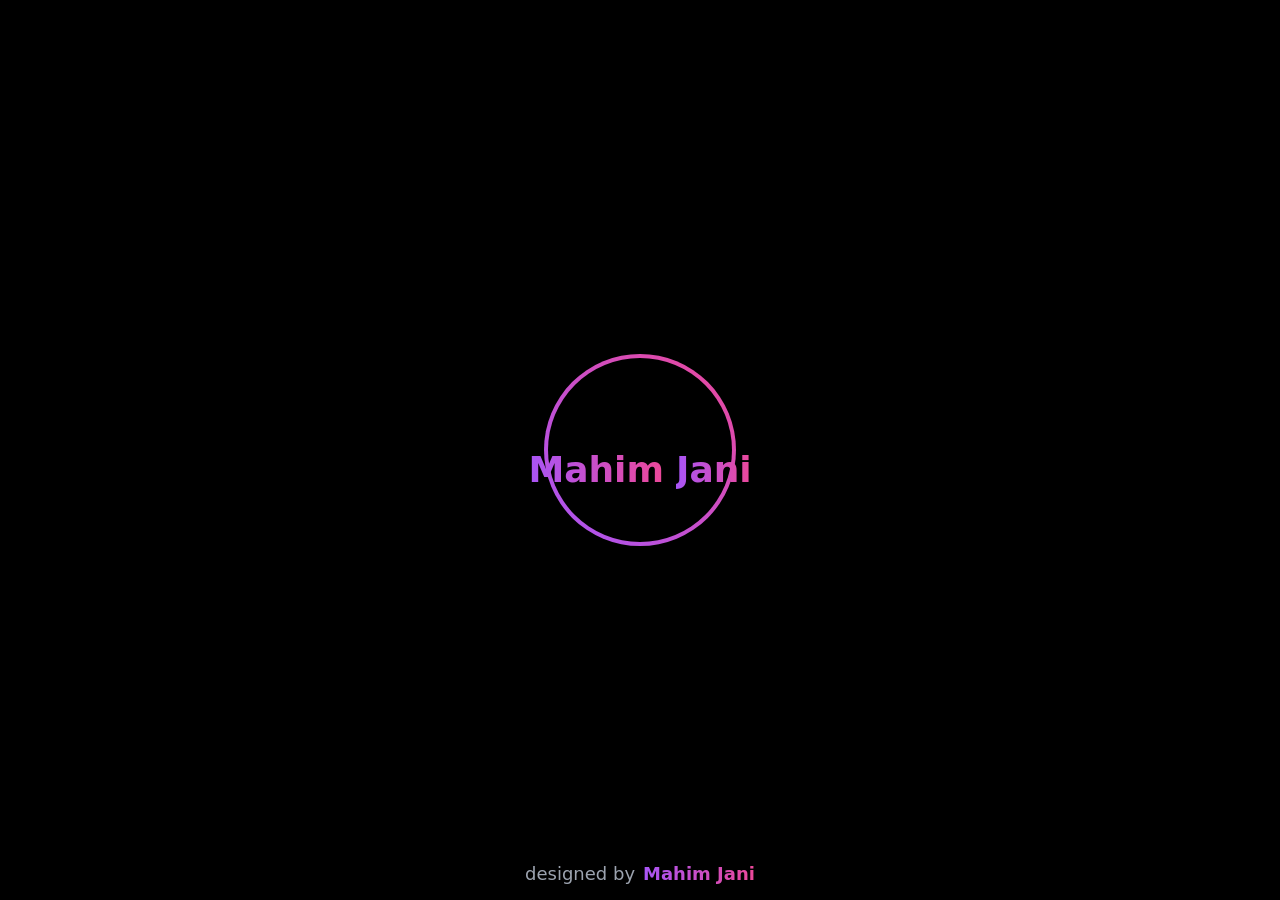
<file: index.html>
<!doctype html>
<html lang="en">
  <head>
    <meta charset="UTF-8" />
    <link rel="icon" type="image/svg+xml" href="/vite.svg" />
    <meta name="viewport" content="width=device-width, initial-scale=1.0" />
    <title>MahimJani Portfolio</title>
    <script type="module" crossorigin src="/assets/index-DS9n6cCe.js"></script>
    <link rel="stylesheet" crossorigin href="/assets/index-CN5ja8l8.css">
  </head>
  <body>
    <div id="root"></div>
  </body>
</html>
</file>
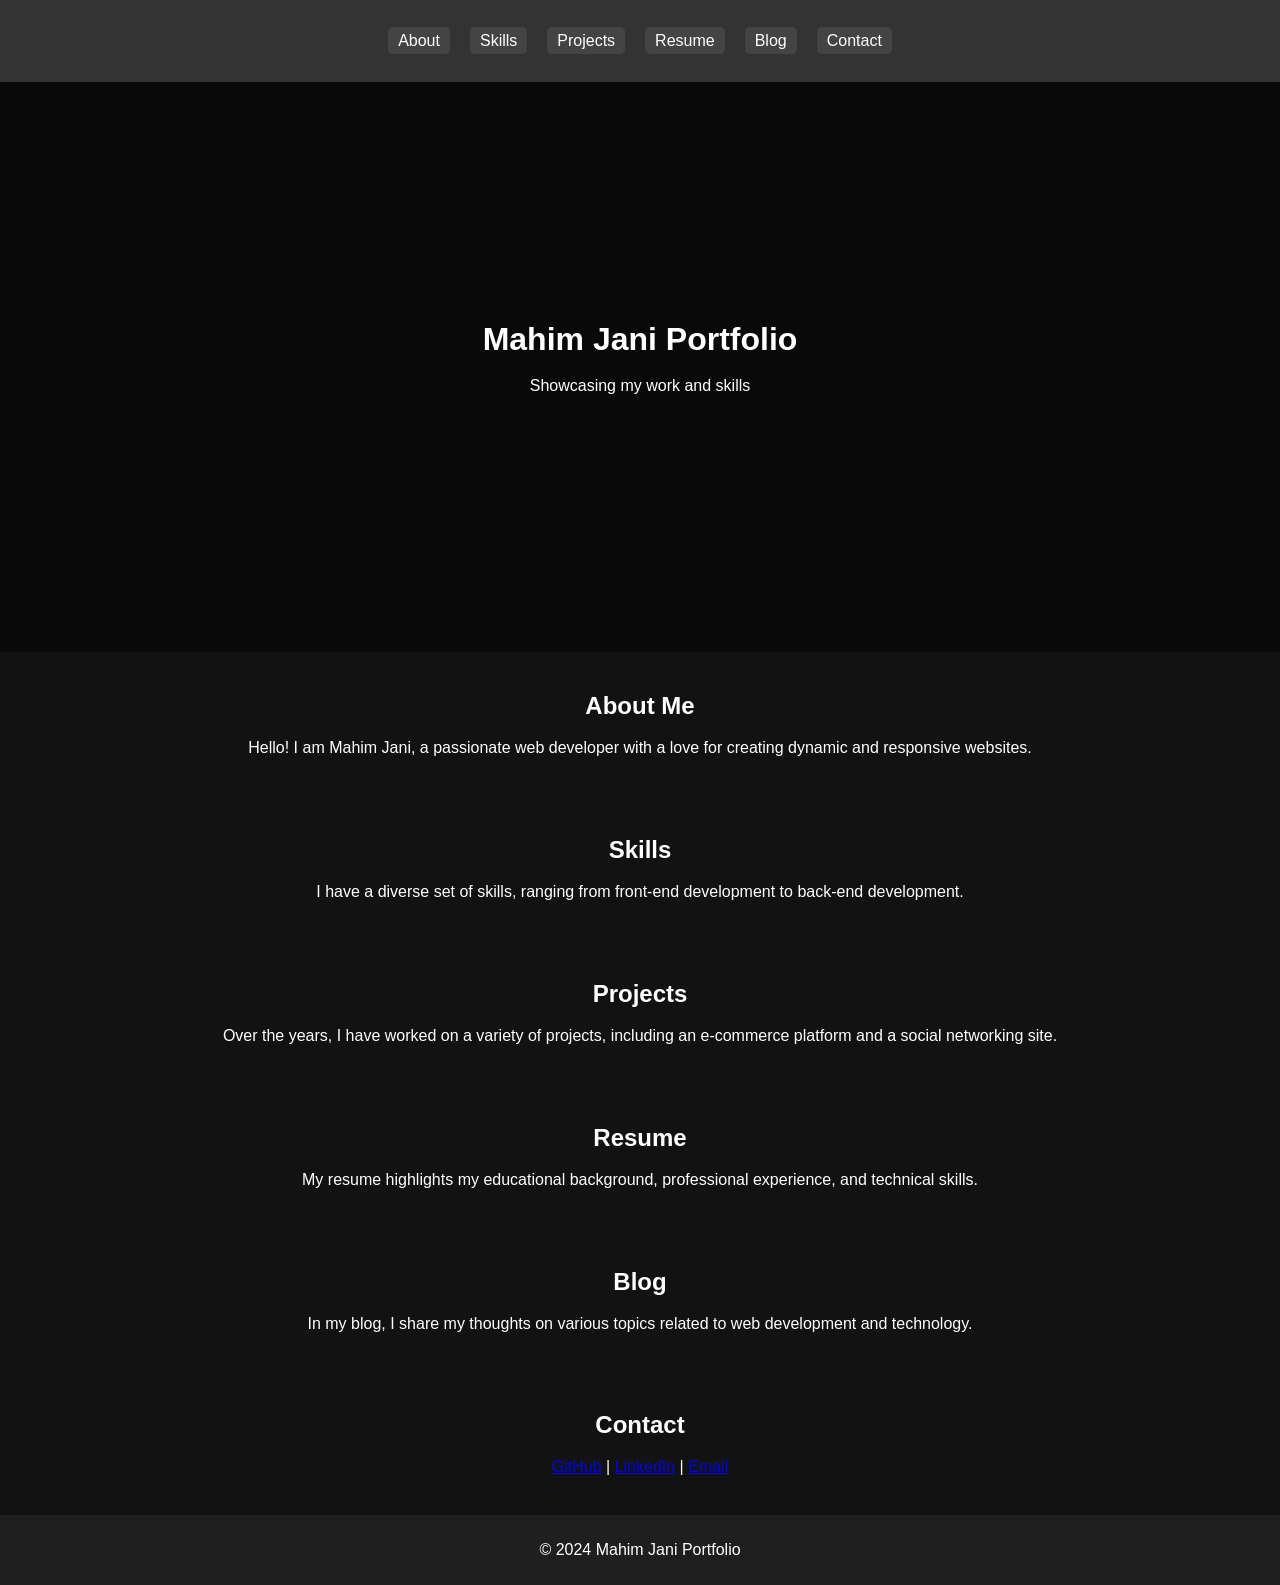
<file: mobile.html>
<!DOCTYPE html>
<html lang="en">
<head>
    <meta charset="UTF-8">
    <meta name="viewport" content="width=device-width, initial-scale=1.0">
    <title>Mahim Jani Portfolio - Mobile</title>
    <style>
        body {
            font-family: 'Exo 2', 'Poiret One', sans-serif;
            color: #ffffff;
            background-color: #121212;
            margin: 0;
            padding: 0;
        }

        header {
            padding: 22px 0;
            width: 100%;
            top: 0;
            z-index: 1000;
            text-align: center;
            background-color: #333;
        }

        nav ul {
            list-style: none;
            margin: 0;
            padding: 0;
            display: flex;
            justify-content: center;
            flex-wrap: wrap;
        }

        nav ul li {
            margin: 10px;
        }

        nav ul li a {
            text-decoration: none;
            color: #ffffff;
            padding: 5px 10px;
            background-color: #444;
            border-radius: 5px;
        }

        #hero {
            background-image: url("https://vip-go.shutterstock.com/blog/wp-content/uploads/sites/5/2020/05/shutterstock_514474840.jpg?w=750");
            background-size: cover;
            background-position: center;
            height: 50vh;
            display: flex;
            flex-direction: column;
            justify-content: center;
            align-items: center;
            text-align: center;
            position: relative;
            padding: 60px;
        }

        #hero::before {
            content: '';
            position: absolute;
            top: 0;
            left: 0;
            right: 0;
            bottom: 0;
            background: rgba(0, 0, 0, 0.5);
            z-index: 1;
        }

        #hero h1 {
            font-size: 2em;
            margin: 0;
            position: relative;
            z-index: 2;
        }

        #hero p {
            font-size: 1em;
            position: relative;
            z-index: 2;
        }

        section {
            padding: 20px;
            text-align: center;
        }

        section h2 {
            font-size: 1.5em;
            margin-bottom: 15px;
        }

        section p {
            font-size: 1em;
            line-height: 1.5;
        }

        footer {
            background-color: #1f1f1f;
            text-align: center;
            padding: 10px 0;
        }
    </style>
</head>
<body>
    <header>
        <nav>
            <ul>
                <li><a href="#about">About</a></li>
                <li><a href="#skills">Skills</a></li>
                <li><a href="#projects">Projects</a></li>
                <li><a href="#resume">Resume</a></li>
                <li><a href="#blog">Blog</a></li>
                <li><a href="#contact">Contact</a></li>
            </ul>
        </nav>
    </header>

    <section id="hero">
        <h1>Mahim Jani Portfolio</h1>
        <p>Showcasing my work and skills</p>
    </section>

    <section id="about">
        <h2>About Me</h2>
        <p>Hello! I am Mahim Jani, a passionate web developer with a love for creating dynamic and responsive websites.</p>
    </section>

    <section id="skills">
        <h2>Skills</h2>
        <p>I have a diverse set of skills, ranging from front-end development to back-end development.</p>
    </section>

    <section id="projects">
        <h2>Projects</h2>
        <p>Over the years, I have worked on a variety of projects, including an e-commerce platform and a social networking site.</p>
    </section>

    <section id="resume">
        <h2>Resume</h2>
        <p>My resume highlights my educational background, professional experience, and technical skills.</p>
    </section>

    <section id="blog">
        <h2>Blog</h2>
        <p>In my blog, I share my thoughts on various topics related to web development and technology.</p>
    </section>

    <section id="contact">
        <h2>Contact</h2>
        <p>
            <a href="https://github.com/mahimjani" target="_blank">GitHub</a> |
            <a href="https://www.linkedin.com/in/jani-mahim-2ba310277/" target="_blank">LinkedIn</a> |
            <a href="mailto:janimahim04@gmail.com">Email</a>
        </p>
    </section>

    <footer>
        <p>&copy; 2024 Mahim Jani Portfolio</p>
    </footer>
</body>
</html>
</file>
<file: assets/index-CN5ja8l8.css>
*,:before,:after{--tw-border-spacing-x: 0;--tw-border-spacing-y: 0;--tw-translate-x: 0;--tw-translate-y: 0;--tw-rotate: 0;--tw-skew-x: 0;--tw-skew-y: 0;--tw-scale-x: 1;--tw-scale-y: 1;--tw-pan-x: ;--tw-pan-y: ;--tw-pinch-zoom: ;--tw-scroll-snap-strictness: proximity;--tw-gradient-from-position: ;--tw-gradient-via-position: ;--tw-gradient-to-position: ;--tw-ordinal: ;--tw-slashed-zero: ;--tw-numeric-figure: ;--tw-numeric-spacing: ;--tw-numeric-fraction: ;--tw-ring-inset: ;--tw-ring-offset-width: 0px;--tw-ring-offset-color: #fff;--tw-ring-color: rgb(59 130 246 / .5);--tw-ring-offset-shadow: 0 0 #0000;--tw-ring-shadow: 0 0 #0000;--tw-shadow: 0 0 #0000;--tw-shadow-colored: 0 0 #0000;--tw-blur: ;--tw-brightness: ;--tw-contrast: ;--tw-grayscale: ;--tw-hue-rotate: ;--tw-invert: ;--tw-saturate: ;--tw-sepia: ;--tw-drop-shadow: ;--tw-backdrop-blur: ;--tw-backdrop-brightness: ;--tw-backdrop-contrast: ;--tw-backdrop-grayscale: ;--tw-backdrop-hue-rotate: ;--tw-backdrop-invert: ;--tw-backdrop-opacity: ;--tw-backdrop-saturate: ;--tw-backdrop-sepia: ;--tw-contain-size: ;--tw-contain-layout: ;--tw-contain-paint: ;--tw-contain-style: }::backdrop{--tw-border-spacing-x: 0;--tw-border-spacing-y: 0;--tw-translate-x: 0;--tw-translate-y: 0;--tw-rotate: 0;--tw-skew-x: 0;--tw-skew-y: 0;--tw-scale-x: 1;--tw-scale-y: 1;--tw-pan-x: ;--tw-pan-y: ;--tw-pinch-zoom: ;--tw-scroll-snap-strictness: proximity;--tw-gradient-from-position: ;--tw-gradient-via-position: ;--tw-gradient-to-position: ;--tw-ordinal: ;--tw-slashed-zero: ;--tw-numeric-figure: ;--tw-numeric-spacing: ;--tw-numeric-fraction: ;--tw-ring-inset: ;--tw-ring-offset-width: 0px;--tw-ring-offset-color: #fff;--tw-ring-color: rgb(59 130 246 / .5);--tw-ring-offset-shadow: 0 0 #0000;--tw-ring-shadow: 0 0 #0000;--tw-shadow: 0 0 #0000;--tw-shadow-colored: 0 0 #0000;--tw-blur: ;--tw-brightness: ;--tw-contrast: ;--tw-grayscale: ;--tw-hue-rotate: ;--tw-invert: ;--tw-saturate: ;--tw-sepia: ;--tw-drop-shadow: ;--tw-backdrop-blur: ;--tw-backdrop-brightness: ;--tw-backdrop-contrast: ;--tw-backdrop-grayscale: ;--tw-backdrop-hue-rotate: ;--tw-backdrop-invert: ;--tw-backdrop-opacity: ;--tw-backdrop-saturate: ;--tw-backdrop-sepia: ;--tw-contain-size: ;--tw-contain-layout: ;--tw-contain-paint: ;--tw-contain-style: }*,:before,:after{box-sizing:border-box;border-width:0;border-style:solid;border-color:#e5e7eb}:before,:after{--tw-content: ""}html,:host{line-height:1.5;-webkit-text-size-adjust:100%;-moz-tab-size:4;-o-tab-size:4;tab-size:4;font-family:ui-sans-serif,system-ui,sans-serif,"Apple Color Emoji","Segoe UI Emoji",Segoe UI Symbol,"Noto Color Emoji";font-feature-settings:normal;font-variation-settings:normal;-webkit-tap-highlight-color:transparent}body{margin:0;line-height:inherit}hr{height:0;color:inherit;border-top-width:1px}abbr:where([title]){-webkit-text-decoration:underline dotted;text-decoration:underline dotted}h1,h2,h3,h4,h5,h6{font-size:inherit;font-weight:inherit}a{color:inherit;text-decoration:inherit}b,strong{font-weight:bolder}code,kbd,samp,pre{font-family:ui-monospace,SFMono-Regular,Menlo,Monaco,Consolas,Liberation Mono,Courier New,monospace;font-feature-settings:normal;font-variation-settings:normal;font-size:1em}small{font-size:80%}sub,sup{font-size:75%;line-height:0;position:relative;vertical-align:baseline}sub{bottom:-.25em}sup{top:-.5em}table{text-indent:0;border-color:inherit;border-collapse:collapse}button,input,optgroup,select,textarea{font-family:inherit;font-feature-settings:inherit;font-variation-settings:inherit;font-size:100%;font-weight:inherit;line-height:inherit;letter-spacing:inherit;color:inherit;margin:0;padding:0}button,select{text-transform:none}button,input:where([type=button]),input:where([type=reset]),input:where([type=submit]){-webkit-appearance:button;background-color:transparent;background-image:none}:-moz-focusring{outline:auto}:-moz-ui-invalid{box-shadow:none}progress{vertical-align:baseline}::-webkit-inner-spin-button,::-webkit-outer-spin-button{height:auto}[type=search]{-webkit-appearance:textfield;outline-offset:-2px}::-webkit-search-decoration{-webkit-appearance:none}::-webkit-file-upload-button{-webkit-appearance:button;font:inherit}summary{display:list-item}blockquote,dl,dd,h1,h2,h3,h4,h5,h6,hr,figure,p,pre{margin:0}fieldset{margin:0;padding:0}legend{padding:0}ol,ul,menu{list-style:none;margin:0;padding:0}dialog{padding:0}textarea{resize:vertical}input::-moz-placeholder,textarea::-moz-placeholder{opacity:1;color:#9ca3af}input::placeholder,textarea::placeholder{opacity:1;color:#9ca3af}button,[role=button]{cursor:pointer}:disabled{cursor:default}img,svg,video,canvas,audio,iframe,embed,object{display:block;vertical-align:middle}img,video{max-width:100%;height:auto}[hidden]{display:none}.pointer-events-none{pointer-events:none}.static{position:static}.fixed{position:fixed}.absolute{position:absolute}.relative{position:relative}.inset-0{top:0;right:0;bottom:0;left:0}.inset-0\.5{top:.125rem;right:.125rem;bottom:.125rem;left:.125rem}.-left-4{left:-1rem}.-top-4{top:-1rem}.bottom-0{bottom:0}.bottom-8{bottom:2rem}.left-0{left:0}.left-1\/2{left:50%}.top-1\/2{top:50%}.-z-10{z-index:-10}.z-0{z-index:0}.z-10{z-index:10}.z-50{z-index:50}.mx-auto{margin-left:auto;margin-right:auto}.mb-16{margin-bottom:4rem}.mb-2{margin-bottom:.5rem}.mb-4{margin-bottom:1rem}.mb-6{margin-bottom:1.5rem}.mb-8{margin-bottom:2rem}.ml-1{margin-left:.25rem}.ml-2{margin-left:.5rem}.mr-1{margin-right:.25rem}.mr-4{margin-right:1rem}.mt-8{margin-top:2rem}.block{display:block}.inline-block{display:inline-block}.flex{display:flex}.grid{display:grid}.hidden{display:none}.h-1{height:.25rem}.h-12{height:3rem}.h-16{height:4rem}.h-2{height:.5rem}.h-32{height:8rem}.h-96{height:24rem}.h-\[500px\]{height:500px}.h-full{height:100%}.h-px{height:1px}.min-h-screen{min-height:100vh}.w-0{width:0px}.w-12{width:3rem}.w-2{width:.5rem}.w-32{width:8rem}.w-96{width:24rem}.w-full{width:100%}.w-px{width:1px}.max-w-2xl{max-width:42rem}.max-w-7xl{max-width:80rem}.-translate-x-1\/2{--tw-translate-x: -50%;transform:translate(var(--tw-translate-x),var(--tw-translate-y)) rotate(var(--tw-rotate)) skew(var(--tw-skew-x)) skewY(var(--tw-skew-y)) scaleX(var(--tw-scale-x)) scaleY(var(--tw-scale-y))}.-translate-y-1\/2{--tw-translate-y: -50%;transform:translate(var(--tw-translate-x),var(--tw-translate-y)) rotate(var(--tw-rotate)) skew(var(--tw-skew-x)) skewY(var(--tw-skew-y)) scaleX(var(--tw-scale-x)) scaleY(var(--tw-scale-y))}.transform{transform:translate(var(--tw-translate-x),var(--tw-translate-y)) rotate(var(--tw-rotate)) skew(var(--tw-skew-x)) skewY(var(--tw-skew-y)) scaleX(var(--tw-scale-x)) scaleY(var(--tw-scale-y))}@keyframes bounce{0%,to{transform:translateY(-25%);animation-timing-function:cubic-bezier(.8,0,1,1)}50%{transform:none;animation-timing-function:cubic-bezier(0,0,.2,1)}}.animate-bounce{animation:bounce 1s infinite}@keyframes spin{to{transform:rotate(360deg)}}.animate-spin{animation:spin 1s linear infinite}.resize-none{resize:none}.resize{resize:both}.grid-cols-1{grid-template-columns:repeat(1,minmax(0,1fr))}.flex-col{flex-direction:column}.flex-wrap{flex-wrap:wrap}.items-center{align-items:center}.justify-center{justify-content:center}.justify-between{justify-content:space-between}.gap-12{gap:3rem}.gap-2{gap:.5rem}.gap-8{gap:2rem}.space-x-2>:not([hidden])~:not([hidden]){--tw-space-x-reverse: 0;margin-right:calc(.5rem * var(--tw-space-x-reverse));margin-left:calc(.5rem * calc(1 - var(--tw-space-x-reverse)))}.space-x-3>:not([hidden])~:not([hidden]){--tw-space-x-reverse: 0;margin-right:calc(.75rem * var(--tw-space-x-reverse));margin-left:calc(.75rem * calc(1 - var(--tw-space-x-reverse)))}.space-x-4>:not([hidden])~:not([hidden]){--tw-space-x-reverse: 0;margin-right:calc(1rem * var(--tw-space-x-reverse));margin-left:calc(1rem * calc(1 - var(--tw-space-x-reverse)))}.space-x-8>:not([hidden])~:not([hidden]){--tw-space-x-reverse: 0;margin-right:calc(2rem * var(--tw-space-x-reverse));margin-left:calc(2rem * calc(1 - var(--tw-space-x-reverse)))}.space-y-1>:not([hidden])~:not([hidden]){--tw-space-y-reverse: 0;margin-top:calc(.25rem * calc(1 - var(--tw-space-y-reverse)));margin-bottom:calc(.25rem * var(--tw-space-y-reverse))}.space-y-6>:not([hidden])~:not([hidden]){--tw-space-y-reverse: 0;margin-top:calc(1.5rem * calc(1 - var(--tw-space-y-reverse)));margin-bottom:calc(1.5rem * var(--tw-space-y-reverse))}.space-y-8>:not([hidden])~:not([hidden]){--tw-space-y-reverse: 0;margin-top:calc(2rem * calc(1 - var(--tw-space-y-reverse)));margin-bottom:calc(2rem * var(--tw-space-y-reverse))}.overflow-hidden{overflow:hidden}.rounded-full{border-radius:9999px}.rounded-lg{border-radius:.5rem}.rounded-xl{border-radius:.75rem}.rounded-b-lg{border-bottom-right-radius:.5rem;border-bottom-left-radius:.5rem}.border{border-width:1px}.border-gray-800{--tw-border-opacity: 1;border-color:rgb(31 41 55 / var(--tw-border-opacity))}.bg-black{--tw-bg-opacity: 1;background-color:rgb(0 0 0 / var(--tw-bg-opacity))}.bg-black\/50{background-color:#00000080}.bg-gray-700{--tw-bg-opacity: 1;background-color:rgb(55 65 81 / var(--tw-bg-opacity))}.bg-gray-900\/30{background-color:#1118274d}.bg-gray-900\/50{background-color:#11182780}.bg-purple-500{--tw-bg-opacity: 1;background-color:rgb(168 85 247 / var(--tw-bg-opacity))}.bg-purple-500\/20{background-color:#a855f733}.bg-\[radial-gradient\(circle_at_center\,_var\(--tw-gradient-stops\)\)\]{background-image:radial-gradient(circle at center,var(--tw-gradient-stops))}.bg-gradient-to-b{background-image:linear-gradient(to bottom,var(--tw-gradient-stops))}.bg-gradient-to-r{background-image:linear-gradient(to right,var(--tw-gradient-stops))}.bg-gradient-to-t{background-image:linear-gradient(to top,var(--tw-gradient-stops))}.from-\[\#00F260\]{--tw-gradient-from: #00F260 var(--tw-gradient-from-position);--tw-gradient-to: rgb(0 242 96 / 0) var(--tw-gradient-to-position);--tw-gradient-stops: var(--tw-gradient-from), var(--tw-gradient-to)}.from-\[\#4A00E0\]{--tw-gradient-from: #4A00E0 var(--tw-gradient-from-position);--tw-gradient-to: rgb(74 0 224 / 0) var(--tw-gradient-to-position);--tw-gradient-stops: var(--tw-gradient-from), var(--tw-gradient-to)}.from-\[\#FF3366\]{--tw-gradient-from: #FF3366 var(--tw-gradient-from-position);--tw-gradient-to: rgb(255 51 102 / 0) var(--tw-gradient-to-position);--tw-gradient-stops: var(--tw-gradient-from), var(--tw-gradient-to)}.from-black{--tw-gradient-from: #000 var(--tw-gradient-from-position);--tw-gradient-to: rgb(0 0 0 / 0) var(--tw-gradient-to-position);--tw-gradient-stops: var(--tw-gradient-from), var(--tw-gradient-to)}.from-blue-500{--tw-gradient-from: #3b82f6 var(--tw-gradient-from-position);--tw-gradient-to: rgb(59 130 246 / 0) var(--tw-gradient-to-position);--tw-gradient-stops: var(--tw-gradient-from), var(--tw-gradient-to)}.from-green-500{--tw-gradient-from: #22c55e var(--tw-gradient-from-position);--tw-gradient-to: rgb(34 197 94 / 0) var(--tw-gradient-to-position);--tw-gradient-stops: var(--tw-gradient-from), var(--tw-gradient-to)}.from-pink-500{--tw-gradient-from: #ec4899 var(--tw-gradient-from-position);--tw-gradient-to: rgb(236 72 153 / 0) var(--tw-gradient-to-position);--tw-gradient-stops: var(--tw-gradient-from), var(--tw-gradient-to)}.from-purple-500{--tw-gradient-from: #a855f7 var(--tw-gradient-from-position);--tw-gradient-to: rgb(168 85 247 / 0) var(--tw-gradient-to-position);--tw-gradient-stops: var(--tw-gradient-from), var(--tw-gradient-to)}.from-purple-500\/10{--tw-gradient-from: rgb(168 85 247 / .1) var(--tw-gradient-from-position);--tw-gradient-to: rgb(168 85 247 / 0) var(--tw-gradient-to-position);--tw-gradient-stops: var(--tw-gradient-from), var(--tw-gradient-to)}.from-purple-500\/20{--tw-gradient-from: rgb(168 85 247 / .2) var(--tw-gradient-from-position);--tw-gradient-to: rgb(168 85 247 / 0) var(--tw-gradient-to-position);--tw-gradient-stops: var(--tw-gradient-from), var(--tw-gradient-to)}.from-purple-900\/20{--tw-gradient-from: rgb(88 28 135 / .2) var(--tw-gradient-from-position);--tw-gradient-to: rgb(88 28 135 / 0) var(--tw-gradient-to-position);--tw-gradient-stops: var(--tw-gradient-from), var(--tw-gradient-to)}.from-red-500{--tw-gradient-from: #ef4444 var(--tw-gradient-from-position);--tw-gradient-to: rgb(239 68 68 / 0) var(--tw-gradient-to-position);--tw-gradient-stops: var(--tw-gradient-from), var(--tw-gradient-to)}.from-yellow-500{--tw-gradient-from: #eab308 var(--tw-gradient-from-position);--tw-gradient-to: rgb(234 179 8 / 0) var(--tw-gradient-to-position);--tw-gradient-stops: var(--tw-gradient-from), var(--tw-gradient-to)}.via-black{--tw-gradient-to: rgb(0 0 0 / 0) var(--tw-gradient-to-position);--tw-gradient-stops: var(--tw-gradient-from), #000 var(--tw-gradient-via-position), var(--tw-gradient-to)}.via-black\/70{--tw-gradient-to: rgb(0 0 0 / 0) var(--tw-gradient-to-position);--tw-gradient-stops: var(--tw-gradient-from), rgb(0 0 0 / .7) var(--tw-gradient-via-position), var(--tw-gradient-to)}.via-pink-500\/10{--tw-gradient-to: rgb(236 72 153 / 0) var(--tw-gradient-to-position);--tw-gradient-stops: var(--tw-gradient-from), rgb(236 72 153 / .1) var(--tw-gradient-via-position), var(--tw-gradient-to)}.to-\[\#0575E6\]{--tw-gradient-to: #0575E6 var(--tw-gradient-to-position)}.to-\[\#8E2DE2\]{--tw-gradient-to: #8E2DE2 var(--tw-gradient-to-position)}.to-\[\#FF6B6B\]{--tw-gradient-to: #FF6B6B var(--tw-gradient-to-position)}.to-black{--tw-gradient-to: #000 var(--tw-gradient-to-position)}.to-blue-500{--tw-gradient-to: #3b82f6 var(--tw-gradient-to-position)}.to-orange-500{--tw-gradient-to: #f97316 var(--tw-gradient-to-position)}.to-pink-500{--tw-gradient-to: #ec4899 var(--tw-gradient-to-position)}.to-pink-500\/10{--tw-gradient-to: rgb(236 72 153 / .1) var(--tw-gradient-to-position)}.to-purple-500{--tw-gradient-to: #a855f7 var(--tw-gradient-to-position)}.to-red-500{--tw-gradient-to: #ef4444 var(--tw-gradient-to-position)}.to-transparent{--tw-gradient-to: transparent var(--tw-gradient-to-position)}.to-yellow-500{--tw-gradient-to: #eab308 var(--tw-gradient-to-position)}.bg-clip-text{-webkit-background-clip:text;background-clip:text}.object-cover{-o-object-fit:cover;object-fit:cover}.p-3{padding:.75rem}.p-4{padding:1rem}.p-6{padding:1.5rem}.px-2{padding-left:.5rem;padding-right:.5rem}.px-3{padding-left:.75rem;padding-right:.75rem}.px-4{padding-left:1rem;padding-right:1rem}.px-6{padding-left:1.5rem;padding-right:1.5rem}.py-1{padding-top:.25rem;padding-bottom:.25rem}.py-2{padding-top:.5rem;padding-bottom:.5rem}.py-20{padding-top:5rem;padding-bottom:5rem}.py-3{padding-top:.75rem;padding-bottom:.75rem}.pb-3{padding-bottom:.75rem}.pt-2{padding-top:.5rem}.text-center{text-align:center}.text-2xl{font-size:1.5rem;line-height:2rem}.text-4xl{font-size:2.25rem;line-height:2.5rem}.text-6xl{font-size:3.75rem;line-height:1}.text-lg{font-size:1.125rem;line-height:1.75rem}.text-sm{font-size:.875rem;line-height:1.25rem}.text-xl{font-size:1.25rem;line-height:1.75rem}.font-bold{font-weight:700}.font-semibold{font-weight:600}.text-gray-300{--tw-text-opacity: 1;color:rgb(209 213 219 / var(--tw-text-opacity))}.text-gray-400{--tw-text-opacity: 1;color:rgb(156 163 175 / var(--tw-text-opacity))}.text-purple-300{--tw-text-opacity: 1;color:rgb(216 180 254 / var(--tw-text-opacity))}.text-red-500{--tw-text-opacity: 1;color:rgb(239 68 68 / var(--tw-text-opacity))}.text-transparent{color:transparent}.text-white{--tw-text-opacity: 1;color:rgb(255 255 255 / var(--tw-text-opacity))}.opacity-0{opacity:0}.opacity-20{opacity:.2}.blur-3xl{--tw-blur: blur(64px);filter:var(--tw-blur) var(--tw-brightness) var(--tw-contrast) var(--tw-grayscale) var(--tw-hue-rotate) var(--tw-invert) var(--tw-saturate) var(--tw-sepia) var(--tw-drop-shadow)}.blur-lg{--tw-blur: blur(16px);filter:var(--tw-blur) var(--tw-brightness) var(--tw-contrast) var(--tw-grayscale) var(--tw-hue-rotate) var(--tw-invert) var(--tw-saturate) var(--tw-sepia) var(--tw-drop-shadow)}.blur-xl{--tw-blur: blur(24px);filter:var(--tw-blur) var(--tw-brightness) var(--tw-contrast) var(--tw-grayscale) var(--tw-hue-rotate) var(--tw-invert) var(--tw-saturate) var(--tw-sepia) var(--tw-drop-shadow)}.backdrop-blur-lg{--tw-backdrop-blur: blur(16px);-webkit-backdrop-filter:var(--tw-backdrop-blur) var(--tw-backdrop-brightness) var(--tw-backdrop-contrast) var(--tw-backdrop-grayscale) var(--tw-backdrop-hue-rotate) var(--tw-backdrop-invert) var(--tw-backdrop-opacity) var(--tw-backdrop-saturate) var(--tw-backdrop-sepia);backdrop-filter:var(--tw-backdrop-blur) var(--tw-backdrop-brightness) var(--tw-backdrop-contrast) var(--tw-backdrop-grayscale) var(--tw-backdrop-hue-rotate) var(--tw-backdrop-invert) var(--tw-backdrop-opacity) var(--tw-backdrop-saturate) var(--tw-backdrop-sepia)}.transition{transition-property:color,background-color,border-color,text-decoration-color,fill,stroke,opacity,box-shadow,transform,filter,-webkit-backdrop-filter;transition-property:color,background-color,border-color,text-decoration-color,fill,stroke,opacity,box-shadow,transform,filter,backdrop-filter;transition-property:color,background-color,border-color,text-decoration-color,fill,stroke,opacity,box-shadow,transform,filter,backdrop-filter,-webkit-backdrop-filter;transition-timing-function:cubic-bezier(.4,0,.2,1);transition-duration:.15s}.transition-all{transition-property:all;transition-timing-function:cubic-bezier(.4,0,.2,1);transition-duration:.15s}.transition-colors{transition-property:color,background-color,border-color,text-decoration-color,fill,stroke;transition-timing-function:cubic-bezier(.4,0,.2,1);transition-duration:.15s}.transition-opacity{transition-property:opacity;transition-timing-function:cubic-bezier(.4,0,.2,1);transition-duration:.15s}.transition-transform{transition-property:transform;transition-timing-function:cubic-bezier(.4,0,.2,1);transition-duration:.15s}.duration-300{transition-duration:.3s}:root{color-scheme:dark}.animate-gradient{background-size:200% 200%;animation:gradient 8s linear infinite}@keyframes gradient{0%{background-position:0% 50%}50%{background-position:100% 50%}to{background-position:0% 50%}}.glow-text{text-shadow:0 0 10px rgba(168,85,247,.5),0 0 20px rgba(168,85,247,.3),0 0 30px rgba(168,85,247,.2)}.shine{position:relative;overflow:hidden}.shine:after{content:"";position:absolute;top:-50%;left:-50%;width:200%;height:200%;background:linear-gradient(to bottom right,#fff0,#ffffff1a,#fff0);transform:rotate(45deg);animation:shine 3s infinite}@keyframes shine{0%{transform:translate(-100%) rotate(45deg)}to{transform:translate(100%) rotate(45deg)}}.glass{-webkit-backdrop-filter:blur(10px);backdrop-filter:blur(10px);background:#00000080}.card-3d{transform-style:preserve-3d;transition:transform .3s ease}.card-3d:hover{transform:translateY(-10px) rotateX(5deg) rotateY(5deg)}.neon-border{position:relative}.neon-border:before{content:"";position:absolute;top:-1px;right:-1px;bottom:-1px;left:-1px;background:linear-gradient(45deg,#a855f7,#ec4899);z-index:-1;filter:blur(5px);opacity:0;transition:opacity .3s ease}.neon-border:hover:before{opacity:1}.magnetic{transition:transform .3s cubic-bezier(.23,1,.32,1)}.magnetic:hover{transform:translate(5px)}@keyframes float{0%,to{transform:translateY(0)}50%{transform:translateY(-20px)}}.floating{animation:float 6s ease-in-out infinite}@keyframes pulse-glow{0%,to{box-shadow:0 0 20px #a855f780;transform:scale(1)}50%{box-shadow:0 0 40px #a855f7cc;transform:scale(1.05)}}.pulse-glow{animation:pulse-glow 3s ease-in-out infinite}.scroll-indicator{position:fixed;right:20px;top:50%;transform:translateY(-50%);width:2px;height:100px;background:#a855f74d}.scroll-indicator:after{content:"";position:absolute;top:0;left:0;width:100%;height:50%;background:linear-gradient(to bottom,#a855f7,#ec4899);animation:scroll-progress 2s ease-out infinite}@keyframes scroll-progress{0%{transform:translateY(0);opacity:1}90%{transform:translateY(100%);opacity:1}to{transform:translateY(100%);opacity:0}}.hover\:scale-105:hover{--tw-scale-x: 1.05;--tw-scale-y: 1.05;transform:translate(var(--tw-translate-x),var(--tw-translate-y)) rotate(var(--tw-rotate)) skew(var(--tw-skew-x)) skewY(var(--tw-skew-y)) scaleX(var(--tw-scale-x)) scaleY(var(--tw-scale-y))}.hover\:border-purple-500:hover{--tw-border-opacity: 1;border-color:rgb(168 85 247 / var(--tw-border-opacity))}.hover\:bg-gray-900\/50:hover{background-color:#11182780}.hover\:bg-purple-600:hover{--tw-bg-opacity: 1;background-color:rgb(147 51 234 / var(--tw-bg-opacity))}.hover\:text-purple-400:hover{--tw-text-opacity: 1;color:rgb(192 132 252 / var(--tw-text-opacity))}.hover\:text-white:hover{--tw-text-opacity: 1;color:rgb(255 255 255 / var(--tw-text-opacity))}.hover\:opacity-90:hover{opacity:.9}.focus\:border-purple-500:focus{--tw-border-opacity: 1;border-color:rgb(168 85 247 / var(--tw-border-opacity))}.focus\:outline-none:focus{outline:2px solid transparent;outline-offset:2px}.disabled\:opacity-50:disabled{opacity:.5}.group:hover .group-hover\:w-full{width:100%}.group:hover .group-hover\:scale-110{--tw-scale-x: 1.1;--tw-scale-y: 1.1;transform:translate(var(--tw-translate-x),var(--tw-translate-y)) rotate(var(--tw-rotate)) skew(var(--tw-skew-x)) skewY(var(--tw-skew-y)) scaleX(var(--tw-scale-x)) scaleY(var(--tw-scale-y))}@keyframes pulse{50%{opacity:.5}}.group:hover .group-hover\:animate-pulse{animation:pulse 2s cubic-bezier(.4,0,.6,1) infinite}.group:hover .group-hover\:bg-opacity-0{--tw-bg-opacity: 0}.group:hover .group-hover\:opacity-100{opacity:1}@media (min-width: 640px){.sm\:px-6{padding-left:1.5rem;padding-right:1.5rem}}@media (min-width: 768px){.md\:block{display:block}.md\:hidden{display:none}.md\:grid-cols-2{grid-template-columns:repeat(2,minmax(0,1fr))}.md\:grid-cols-3{grid-template-columns:repeat(3,minmax(0,1fr))}.md\:text-8xl{font-size:6rem;line-height:1}}@media (min-width: 1024px){.lg\:grid-cols-3{grid-template-columns:repeat(3,minmax(0,1fr))}.lg\:px-8{padding-left:2rem;padding-right:2rem}}
</file>
